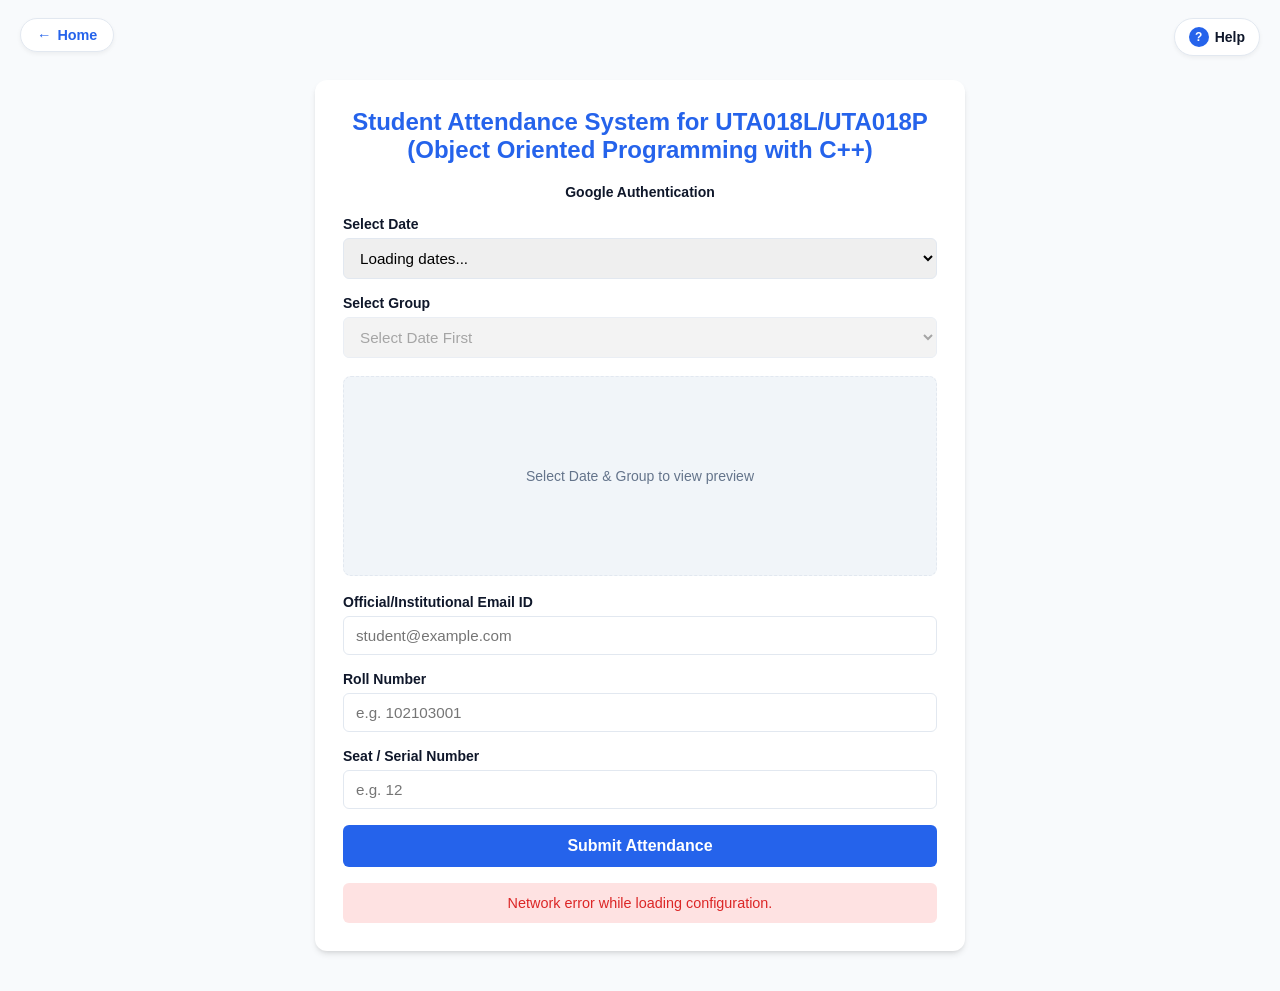
<file: attendance/index.html>
<!DOCTYPE html>
<html lang="en">
<head>
  <meta charset="UTF-8">
  <meta name="viewport" content="width=device-width, initial-scale=1.0">
  
  <meta http-equiv="Cache-Control" content="no-cache, no-store, must-revalidate">
  <meta http-equiv="Pragma" content="no-cache">
  <meta http-equiv="Expires" content="0">
  <title>Student Attendance System for UTA018L and UTA018P</title>
  <link rel="stylesheet" href="style.css">
</head>
<body>

<a href="https://suchat-subho.github.io/course/" class="home-btn" title="Back to Course Page">
  <span>←</span> Home
</a>

<div class="help-widget">
  <button id="helpToggleBtn" class="help-toggle-btn" aria-label="Help Instructions">
    <span class="help-icon">?</span> Help
  </button>

  <div id="helpBox" class="help-box">
    <div class="help-header">
      <h3>Instructions</h3>
      <button id="closeHelpBtn" class="close-help">&times;</button>
    </div>
    <div class="help-content">
      <ol>
        <li><strong>Google Sign-In:</strong> Sign in with your Google account.</li>
        <li><strong>Select Date:</strong> Choose your current class date.</li>
        <li><strong>Select Group:</strong> Pick your designated lab or lecture group.</li>
        <li><strong>View Layout:</strong> Confirm your seat using the seating diagram. Click to view full screen, then click again to zoom into specific sections.</li>
        <li><strong>Fill Details:</strong> Enter your thapar/student email, roll number, and seat/serial number from the given image.</li>
        <li><strong>Submit:</strong> Click <em>Submit Attendance</em> to record your entry.</li>
        <li><strong>Note:</strong> Fill all the details correctly. Otherwise, your attendance will be discarded.</li>
        <li><strong>Note:</strong> Mark your attendance within a week of the commencement of the class. After which the attendance will be freezed and no alteration will be possible.</li>
      </ol>
      <div class="discrepancy-note">
        <strong>⚠️ Reporting Discrepancies:</strong><br>
        Please contact the Instructor in person to report any attendance discrepancy during student visiting hours.
      </div>
    </div>
  </div>
</div>

<div class="container">
  <h1>Student Attendance System for UTA018L/UTA018P (Object Oriented Programming with C++)</h1>
  <!----------------------------->
    <!-- Google OAuth Button Block -->
    <div class="form-group">
      <center><label>Google Authentication</label>
      <div id="g_id_onload"
           data-client_id="873564791429-3f0dlpnc5tma0o9467p9m7kqcm597qc3.apps.googleusercontent.com"
           data-callback="handleCredentialResponse"
           data-auto_prompt="false">
      </div>
      <div class="g_id_signin"
           data-type="standard"
           data-size="large"
           data-theme="outline"
           data-text="sign_in_with"
           data-shape="rectangular"
           data-logo_alignment="left">
      </div>
      <div id="authStatus" class="auth-status-msg"></div>
    </div></center>
    <!--------------------------------------------->
  <form id="attendanceForm">
    <div class="form-group">
      <label for="classDate">Select Date</label>
      <select id="classDate" required>
        <option value="">Loading dates...</option>
      </select>
    </div>

    <div class="form-group">
      <label for="groupName">Select Group</label>
      <select id="groupName" required disabled>
        <option value="">Select Date First</option>
      </select>
    </div>

    <div class="image-preview-box">
      <span id="previewPlaceholder" class="image-placeholder">Select Date & Group to view preview</span>
      <img id="previewImg" alt="Classroom seating layout" title="Click to view full screen">
    </div>

    <div class="form-group">
      <label for="email">Official/Institutional Email ID</label>
      <input type="email" id="email" placeholder="student@example.com" required>
    </div>

    <div class="form-group">
      <label for="rollNumber">Roll Number</label>
      <input type="text" id="rollNumber" placeholder="e.g. 102103001" required>
    </div>

    <div class="form-group">
      <label for="serialNumber">Seat / Serial Number</label>
      <input type="number" id="serialNumber" placeholder="e.g. 12" required min="1">
    </div>

    <button type="submit" id="submitBtn">Submit Attendance</button>
  </form>

  <div id="statusMessage" class="status-msg"></div>
  <div id="statusHelp" class="status-hlp"> Email the corresponding student keeping the instructor in CC. Upon receiveing this type of email, the attendance will be deleted within 2 days.</div>
  <div id="okStatus" class="ok-status"><a href="https://suchat-subho.github.io/course/oop/?url=chkattendance"> Check current attendance status</a></div>
</div>

<div id="loadingModal" class="modal-overlay">
  <div class="modal-content">
    <div class="spinner"></div>
    <p id="loadingText">Processing request...</p>
  </div>
</div>

<div id="imageModal" class="image-modal-overlay">
  <span id="closeImageModal" class="close-modal">&times;</span>
  <img id="fullscreenImg" class="fullscreen-image" alt="Fullscreen Classroom View" title="Click to zoom in / out">
</div>

<script src="script.js"></script>
</body>
</html>
</file>
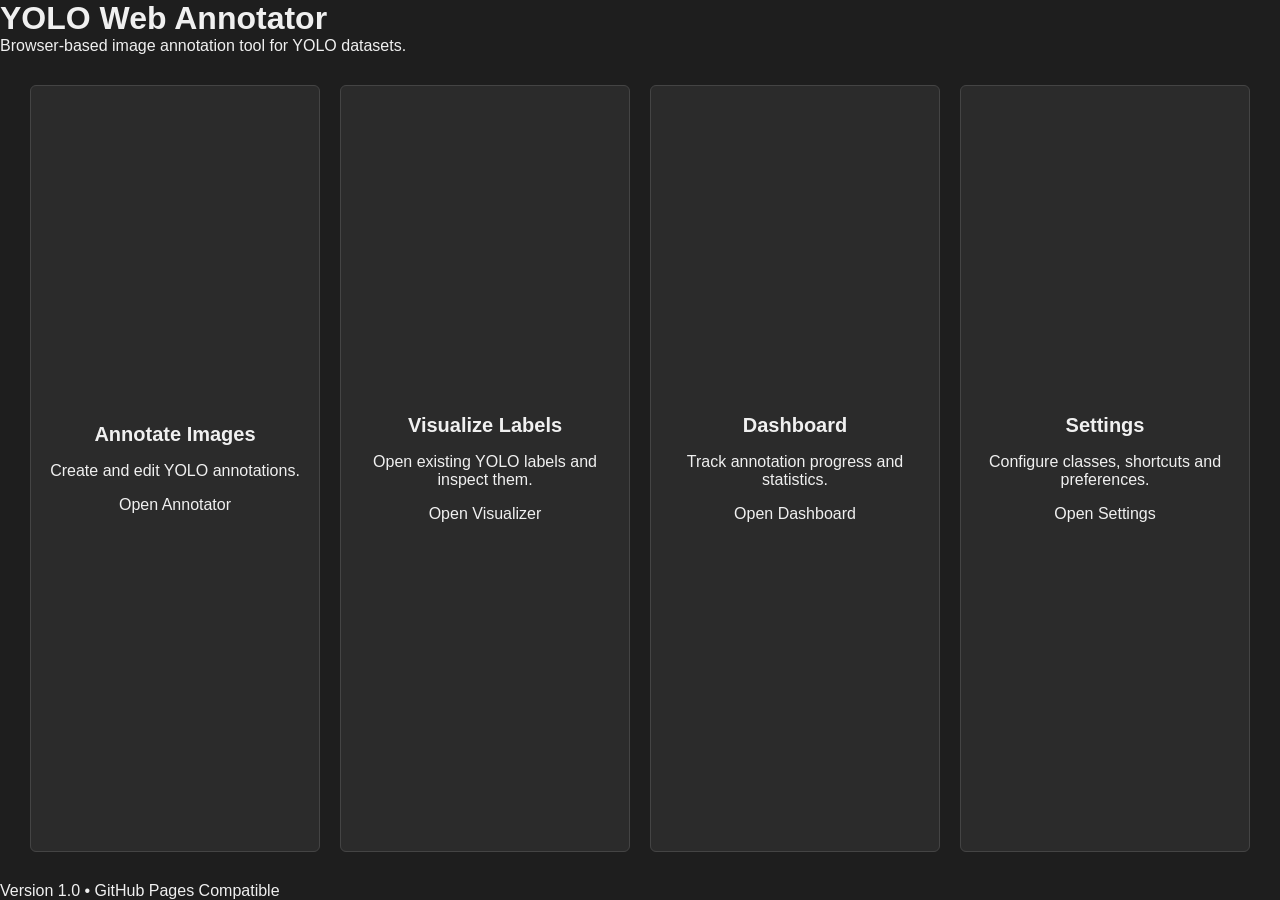
<file: attendance/bkup/frontend/index.html>
<!DOCTYPE html>
<html lang="en">
<head>
<meta charset="UTF-8">
<meta name="viewport" content="width=device-width,initial-scale=1">
<title>YOLO Web Annotator</title>

<link rel="icon" href="assets/favicon.png">
<link rel="stylesheet" href="css/style.css">

</head>
<body>

<header>

<h1>YOLO Web Annotator</h1>

<p>
Browser-based image annotation tool for YOLO datasets.
</p>

</header>

<main class="home">

<div class="card">

<h2>Annotate Images</h2>

<p>
Create and edit YOLO annotations.
</p>

<a class="button" href="annotate.html">
Open Annotator
</a>

</div>

<div class="card">

<h2>Visualize Labels</h2>

<p>
Open existing YOLO labels and inspect them.
</p>

<a class="button" href="visualize.html">
Open Visualizer
</a>

</div>

<div class="card">

<h2>Dashboard</h2>

<p>
Track annotation progress and statistics.
</p>

<a class="button" href="dashboard.html">
Open Dashboard
</a>

</div>

<div class="card">

<h2>Settings</h2>

<p>
Configure classes, shortcuts and preferences.
</p>

<a class="button" href="settings.html">
Open Settings
</a>

</div>

</main>

<footer>

Version 1.0 • GitHub Pages Compatible

</footer>

</body>
</html>
</file>
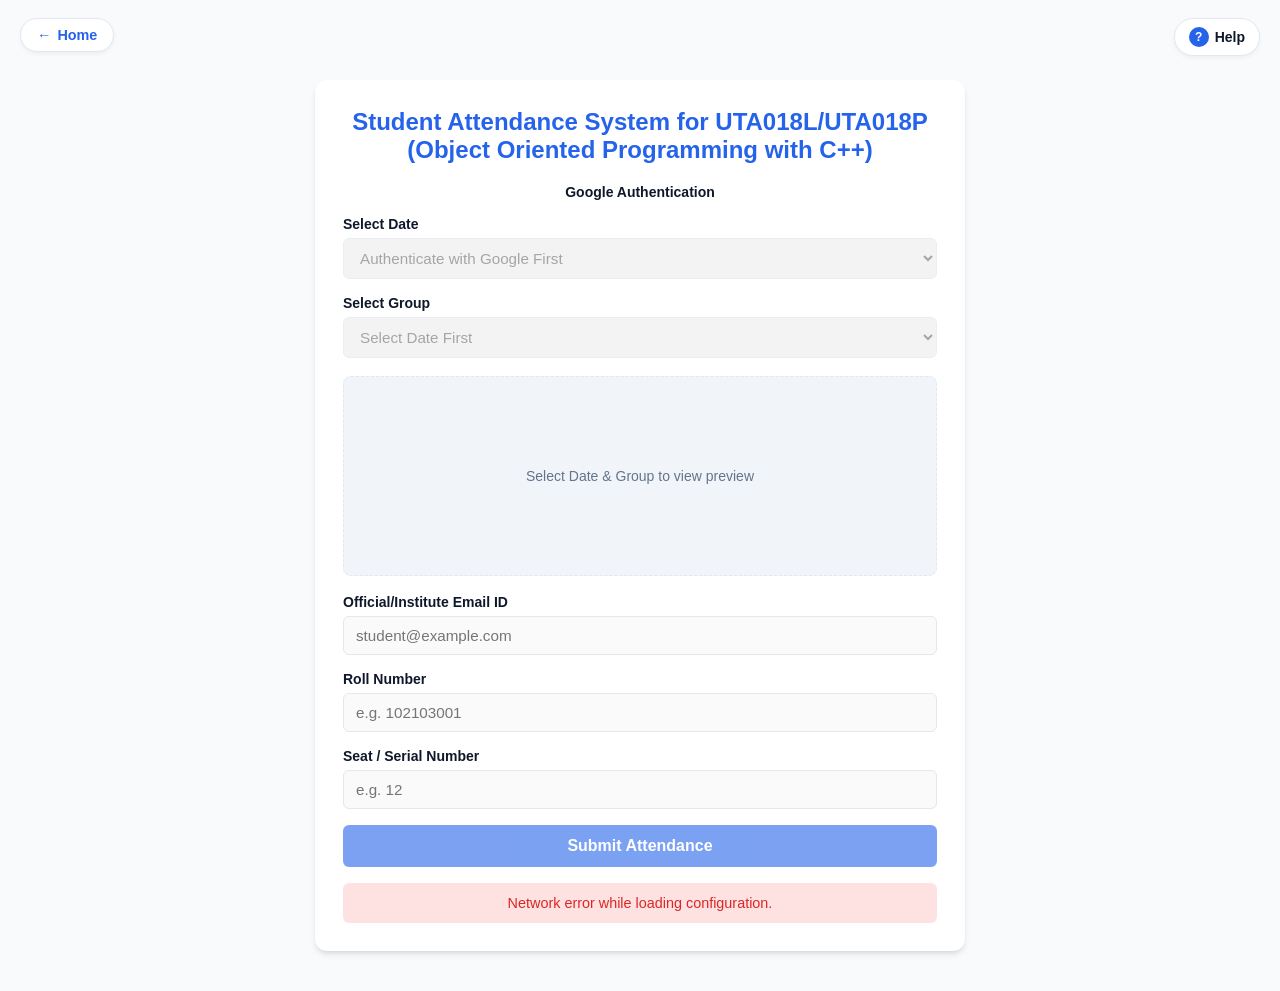
<file: attendance/index_with_oauth.html>
<!DOCTYPE html>
<html lang="en">
<head>
  <meta charset="UTF-8">
  <meta name="viewport" content="width=device-width, initial-scale=1.0">
  
  <meta http-equiv="Cache-Control" content="no-cache, no-store, must-revalidate">
  <meta http-equiv="Pragma" content="no-cache">
  <meta http-equiv="Expires" content="0">
  <title>Student Attendance System for UTA018L and UTA018P</title>
  <link rel="stylesheet" href="style.css">

  <!-- Include Google Identity Services Library -->
  <script src="https://accounts.google.com/gsi/client" async defer></script>
</head>
<body>

<a href="https://suchat-subho.github.io/course/" class="home-btn" title="Back to Course Page">
  <span>←</span> Home
</a>

<div class="help-widget">
  <button id="helpToggleBtn" class="help-toggle-btn" aria-label="Help Instructions">
    <span class="help-icon">?</span> Help
  </button>

  <div id="helpBox" class="help-box">
    <div class="help-header">
      <h3>Instructions</h3>
      <button id="closeHelpBtn" class="close-help">&times;</button>
    </div>
    <div class="help-content">
      <ol>
        <li><strong>Google Sign-In:</strong> Sign in with your Google account.</li>
        <li><strong>Select Date:</strong> Choose your current class date.</li>
        <li><strong>Select Group:</strong> Pick your designated lab or lecture group.</li>
        <li><strong>View Layout:</strong> Confirm your seat using the seating diagram.</li>
        <li><strong>Fill Details:</strong> Enter your official email ID, roll number, and seat number.</li>
        <li><strong>Submit:</strong> Click <em>Submit Attendance</em> to record your entry.</li>
      </ol>
      <div class="discrepancy-note">
        <strong>⚠️ Reporting Discrepancies:</strong><br>
        Please contact the Instructor in person during student visiting hours.
      </div>
    </div>
  </div>
</div>

<div class="container">
  <h1>Student Attendance System for UTA018L/UTA018P (Object Oriented Programming with C++)</h1>

  <form id="attendanceForm">

    <!-- Google OAuth Button Block -->
    <div class="form-group">
      <center><label>Google Authentication</label>
      <div id="g_id_onload"
           data-client_id="873564791429-3f0dlpnc5tma0o9467p9m7kqcm597qc3.apps.googleusercontent.com"
           data-callback="handleCredentialResponse"
           data-auto_prompt="false">
      </div>
      <div class="g_id_signin"
           data-type="standard"
           data-size="large"
           data-theme="outline"
           data-text="sign_in_with"
           data-shape="rectangular"
           data-logo_alignment="left">
      </div>
      <div id="authStatus" class="auth-status-msg"></div>
    </div></center>
    
    <div class="form-group">
      <label for="classDate">Select Date</label>
      <select id="classDate" required disabled>
        <option value="">Authenticate with Google First</option>
      </select>
    </div>

    <div class="form-group">
      <label for="groupName">Select Group</label>
      <select id="groupName" required disabled>
        <option value="">Select Date First</option>
      </select>
    </div>

    <div class="image-preview-box">
      <span id="previewPlaceholder" class="image-placeholder">Select Date & Group to view preview</span>
      <img id="previewImg" alt="Classroom seating layout" title="Click to view full screen">
    </div>

    <div class="form-group">
      <label for="email">Official/Institute Email ID</label>
      <input type="email" id="email" placeholder="student@example.com" required disabled>
    </div>

    <div class="form-group">
      <label for="rollNumber">Roll Number</label>
      <input type="text" id="rollNumber" placeholder="e.g. 102103001" required disabled>
    </div>

    <div class="form-group">
      <label for="serialNumber">Seat / Serial Number</label>
      <input type="number" id="serialNumber" placeholder="e.g. 12" required min="1" disabled>
    </div>

    <button type="submit" id="submitBtn" disabled>Submit Attendance</button>
  </form>

  <div id="statusMessage" class="status-msg"></div>
  <div id="statusHelp" class="status-hlp">
    Email the corresponding student keeping the instructor in CC with the subject line <strong>"UTA018 Attendance Issue"</strong>.
  </div>
  <div id="okStatus" class="ok-status">
    <a href="https://suchat-subho.github.io/course/oop/?url=chkattendance">Check current attendance status</a>
  </div>
</div>

<div id="loadingModal" class="modal-overlay">
  <div class="modal-content">
    <div class="spinner"></div>
    <p id="loadingText">Processing request...</p>
  </div>
</div>

<div id="imageModal" class="image-modal-overlay">
  <span id="closeImageModal" class="close-modal">&times;</span>
  <img id="fullscreenImg" class="fullscreen-image" alt="Fullscreen Classroom View">
</div>

<script src="script.js"></script>
</body>
</html>
</file>
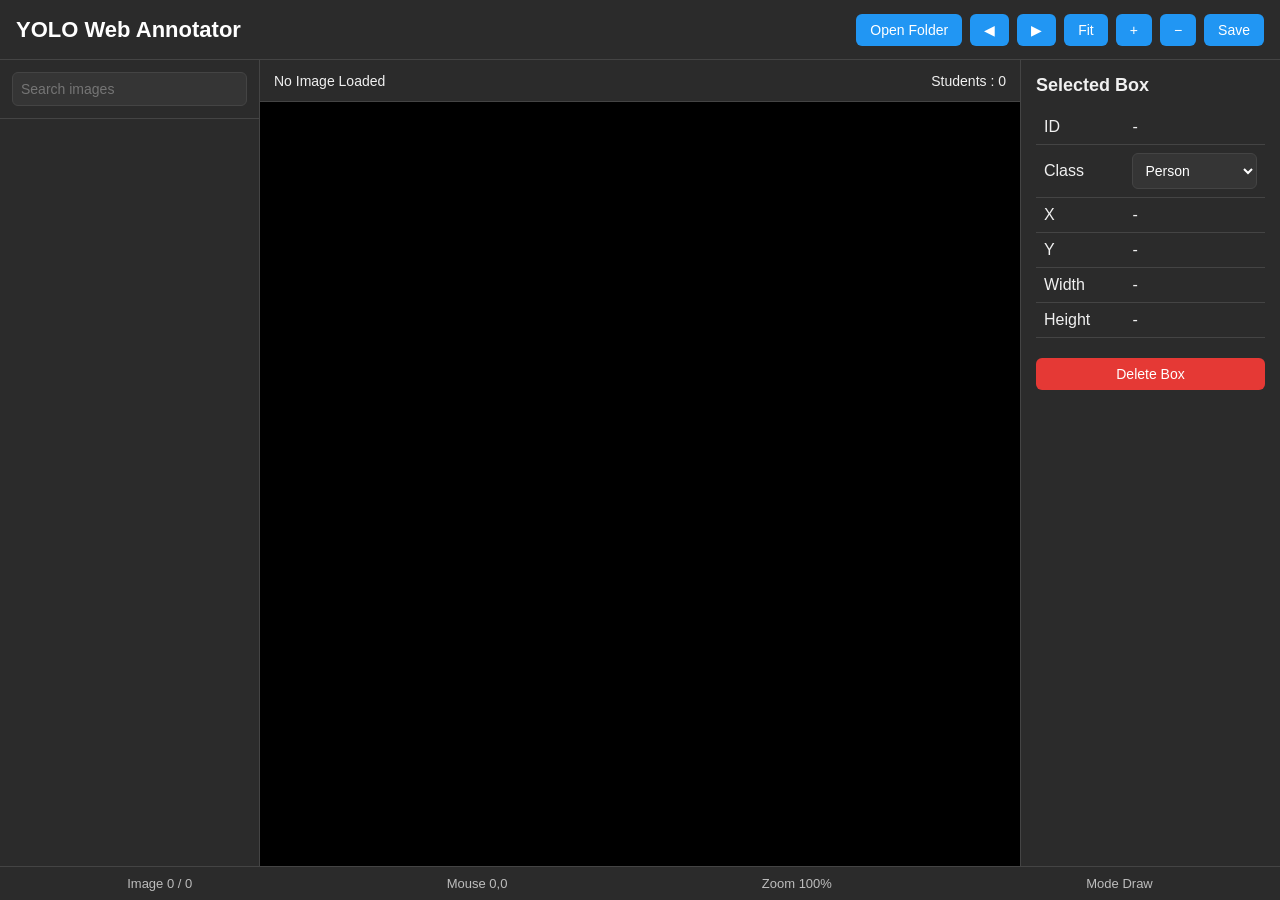
<file: attendance/bkup/frontend/annotate.html>
<!DOCTYPE html>
<html lang="en">
<head>

<meta charset="UTF-8">
<meta name="viewport" content="width=device-width,initial-scale=1">

<title>YOLO Annotator</title>

<link rel="icon" href="assets/favicon.png">
<link rel="stylesheet" href="css/style.css">
<link rel="stylesheet" href="css/layout.css">
<link rel="stylesheet" href="css/canvas.css">

</head>

<body>

<header id="topbar">

<div class="logo">
YOLO Web Annotator
</div>

<div class="toolbar">

<button id="openBtn">Open Folder</button>

<button id="prevBtn">◀</button>

<button id="nextBtn">▶</button>

<button id="fitBtn">Fit</button>

<button id="zoomInBtn">+</button>

<button id="zoomOutBtn">−</button>

<button id="saveBtn">Save</button>

</div>

</header>

<div id="workspace">

<aside id="sidebar">

<div class="search">

<input
id="searchBox"
type="text"
placeholder="Search images">

</div>

<ul id="imageList"></ul>

</aside>

<main id="viewer">

<div id="imageHeader">

<div id="imageName">
No Image Loaded
</div>

<div id="studentCount">
Students : 0
</div>

</div>

<div id="canvasContainer">

<canvas id="annotationCanvas"></canvas>

</div>

</main>

<aside id="propertyPanel">

<h3>Selected Box</h3>

<table>

<tr>
<td>ID</td>
<td id="boxID">-</td>
</tr>

<tr>
<td>Class</td>
<td>

<select id="classSelect">

<option value="0">
Person
</option>

</select>

</td>
</tr>

<tr>
<td>X</td>
<td id="boxX">-</td>
</tr>

<tr>
<td>Y</td>
<td id="boxY">-</td>
</tr>

<tr>
<td>Width</td>
<td id="boxWidth">-</td>
</tr>

<tr>
<td>Height</td>
<td id="boxHeight">-</td>
</tr>

</table>

<button id="deleteBtn">

Delete Box

</button>

</aside>

</div>

<footer id="statusbar">

<div>

Image

<span id="statusImage">

0 / 0

</span>

</div>

<div>

Mouse

<span id="mousePosition">

0,0

</span>

</div>

<div>

Zoom

<span id="zoomLevel">

100%

</span>

</div>

<div>

Mode

<span id="currentMode">

Draw

</span>

</div>

</footer>

<input
type="file"
id="imageInput"
accept=".jpg,.jpeg,.png"
multiple
hidden>

<input
type="file"
id="labelInput"
accept=".txt"
multiple
hidden>

<script type="module" src="js/app.js"></script>

</body>
</html>
</file>
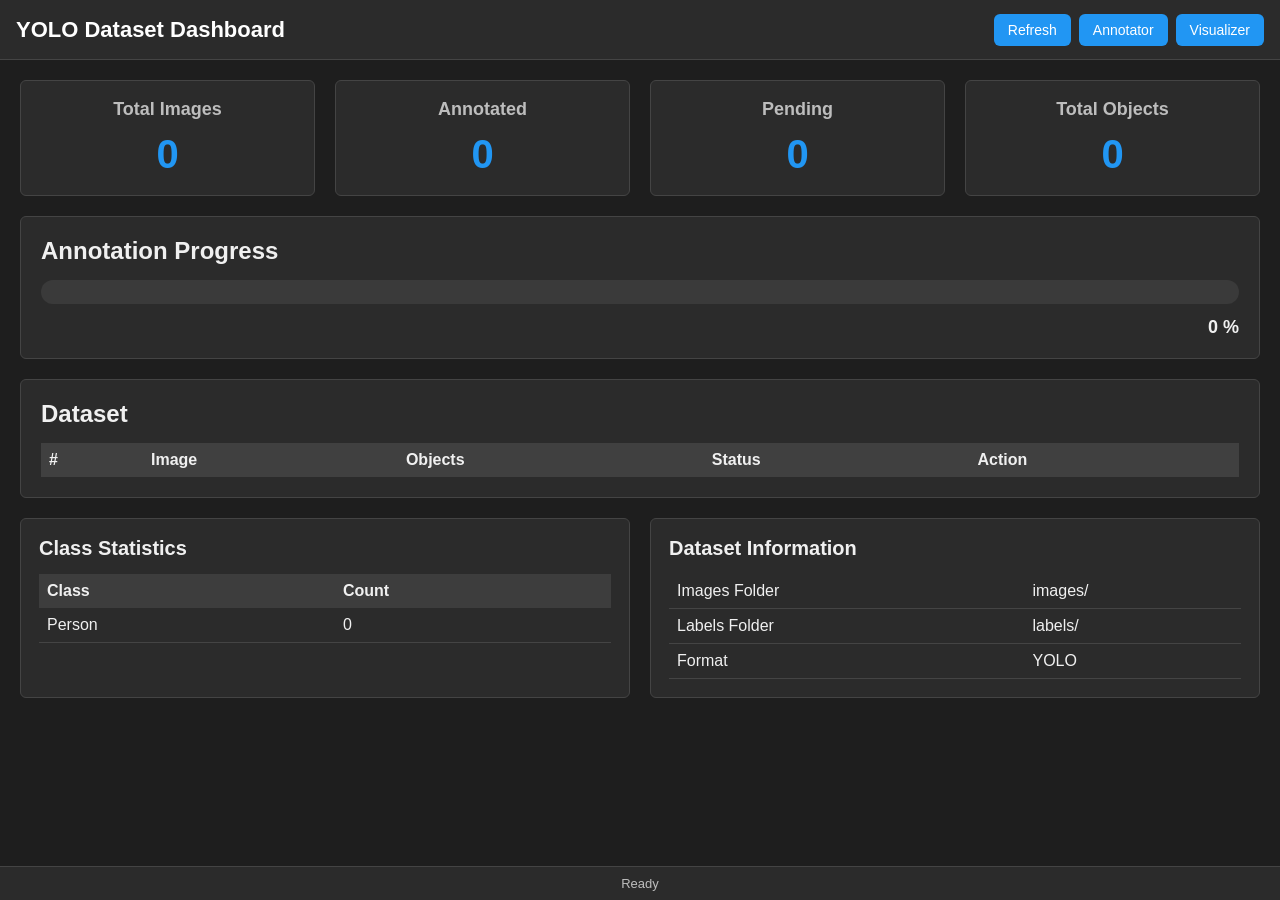
<file: attendance/bkup/frontend/dashboard.html>
<!DOCTYPE html>
<html lang="en">
<head>

<meta charset="UTF-8">
<meta name="viewport" content="width=device-width,initial-scale=1">

<title>YOLO Dashboard</title>

<link rel="icon" href="assets/favicon.png">
<link rel="stylesheet" href="css/style.css">
<link rel="stylesheet" href="css/dashboard.css">

</head>

<body>

<header id="topbar">

<div class="logo">

YOLO Dataset Dashboard

</div>

<div class="toolbar">

<button id="refreshBtn">
Refresh
</button>

<a href="annotate.html">

<button>

Annotator

</button>

</a>

<a href="visualize.html">

<button>

Visualizer

</button>

</a>

</div>

</header>

<main id="dashboard">

<section class="summary">

<div class="card">

<h2>Total Images</h2>

<div id="totalImages">

0

</div>

</div>

<div class="card">

<h2>Annotated</h2>

<div id="annotatedImages">

0

</div>

</div>

<div class="card">

<h2>Pending</h2>

<div id="pendingImages">

0

</div>

</div>

<div class="card">

<h2>Total Objects</h2>

<div id="totalObjects">

0

</div>

</div>

</section>

<section class="progress">

<h2>

Annotation Progress

</h2>

<progress
id="progressBar"
value="0"
max="100">
</progress>

<div id="progressText">

0 %

</div>

</section>

<section class="tableSection">

<h2>

Dataset

</h2>

<table id="datasetTable">

<thead>

<tr>

<th>#</th>

<th>Image</th>

<th>Objects</th>

<th>Status</th>

<th>Action</th>

</tr>

</thead>

<tbody>

</tbody>

</table>

</section>

<section class="statistics">

<div class="card">

<h2>

Class Statistics

</h2>

<table id="classTable">

<thead>

<tr>

<th>Class</th>

<th>Count</th>

</tr>

</thead>

<tbody>

<tr>

<td>Person</td>

<td id="personCount">

0

</td>

</tr>

</tbody>

</table>

</div>

<div class="card">

<h2>

Dataset Information

</h2>

<table>

<tr>

<td>

Images Folder

</td>

<td>

images/

</td>

</tr>

<tr>

<td>

Labels Folder

</td>

<td>

labels/

</td>

</tr>

<tr>

<td>

Format

</td>

<td>

YOLO

</td>

</tr>

</table>

</div>

</section>

</main>

<footer id="statusbar">

Ready

</footer>

<script type="module" src="js/dashboard.js"></script>

</body>

</html>
</file>
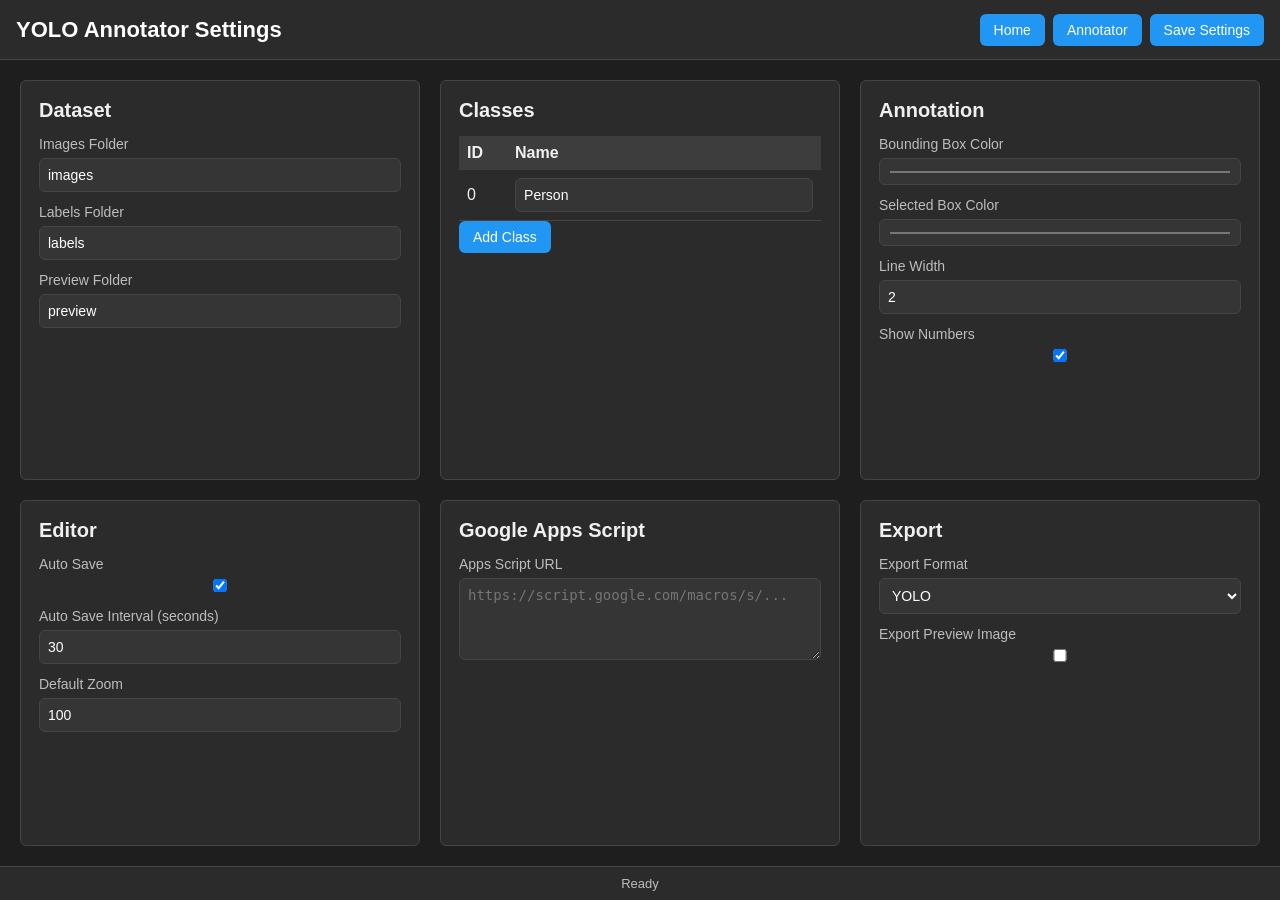
<file: attendance/bkup/frontend/settings.html>
<!DOCTYPE html>
<html lang="en">
<head>

<meta charset="UTF-8">
<meta name="viewport" content="width=device-width,initial-scale=1">

<title>Settings</title>

<link rel="icon" href="assets/favicon.png">
<link rel="stylesheet" href="css/style.css">

</head>

<body>

<header id="topbar">

<div class="logo">

YOLO Annotator Settings

</div>

<div class="toolbar">

<a href="index.html">

<button>Home</button>

</a>

<a href="annotate.html">

<button>Annotator</button>

</a>

<button id="saveSettingsBtn">

Save Settings

</button>

</div>

</header>

<main class="settings">

<section class="card">

<h2>Dataset</h2>

<label>

Images Folder

</label>

<input
id="imagesFolder"
type="text"
value="images">

<label>

Labels Folder

</label>

<input
id="labelsFolder"
type="text"
value="labels">

<label>

Preview Folder

</label>

<input
id="previewFolder"
type="text"
value="preview">

</section>

<section class="card">

<h2>Classes</h2>

<table id="classTable">

<thead>

<tr>

<th>ID</th>

<th>Name</th>

</tr>

</thead>

<tbody>

<tr>

<td>0</td>

<td>

<input
type="text"
value="Person">

</td>

</tr>

</tbody>

</table>

<button id="addClassBtn">

Add Class

</button>

</section>

<section class="card">

<h2>Annotation</h2>

<label>

Bounding Box Color

</label>

<input
type="color"
id="boxColor"
value="#FCBA03">

<label>

Selected Box Color

</label>

<input
type="color"
id="selectedColor"
value="#00FF00">

<label>

Line Width

</label>

<input
type="number"
id="lineWidth"
value="2">

<label>

Show Numbers

</label>

<input
type="checkbox"
id="showNumbers"
checked>

</section>

<section class="card">

<h2>Editor</h2>

<label>

Auto Save

</label>

<input
type="checkbox"
id="autosave"
checked>

<label>

Auto Save Interval (seconds)

</label>

<input
type="number"
id="autosaveInterval"
value="30">

<label>

Default Zoom

</label>

<input
type="number"
id="defaultZoom"
value="100">

</section>

<section class="card">

<h2>Google Apps Script</h2>

<label>

Apps Script URL

</label>

<textarea
id="gasURL"
rows="4"
placeholder="https://script.google.com/macros/s/...">
</textarea>

</section>

<section class="card">

<h2>Export</h2>

<label>

Export Format

</label>

<select id="exportFormat">

<option>

YOLO

</option>

<option>

JSON

</option>

<option>

YOLO + JSON

</option>

</select>

<label>

Export Preview Image

</label>

<input
type="checkbox"
id="exportPreview">

</section>

</main>

<footer id="statusbar">

Ready

</footer>

<script type="module" src="js/settings.js"></script>

</body>
</html>
</file>
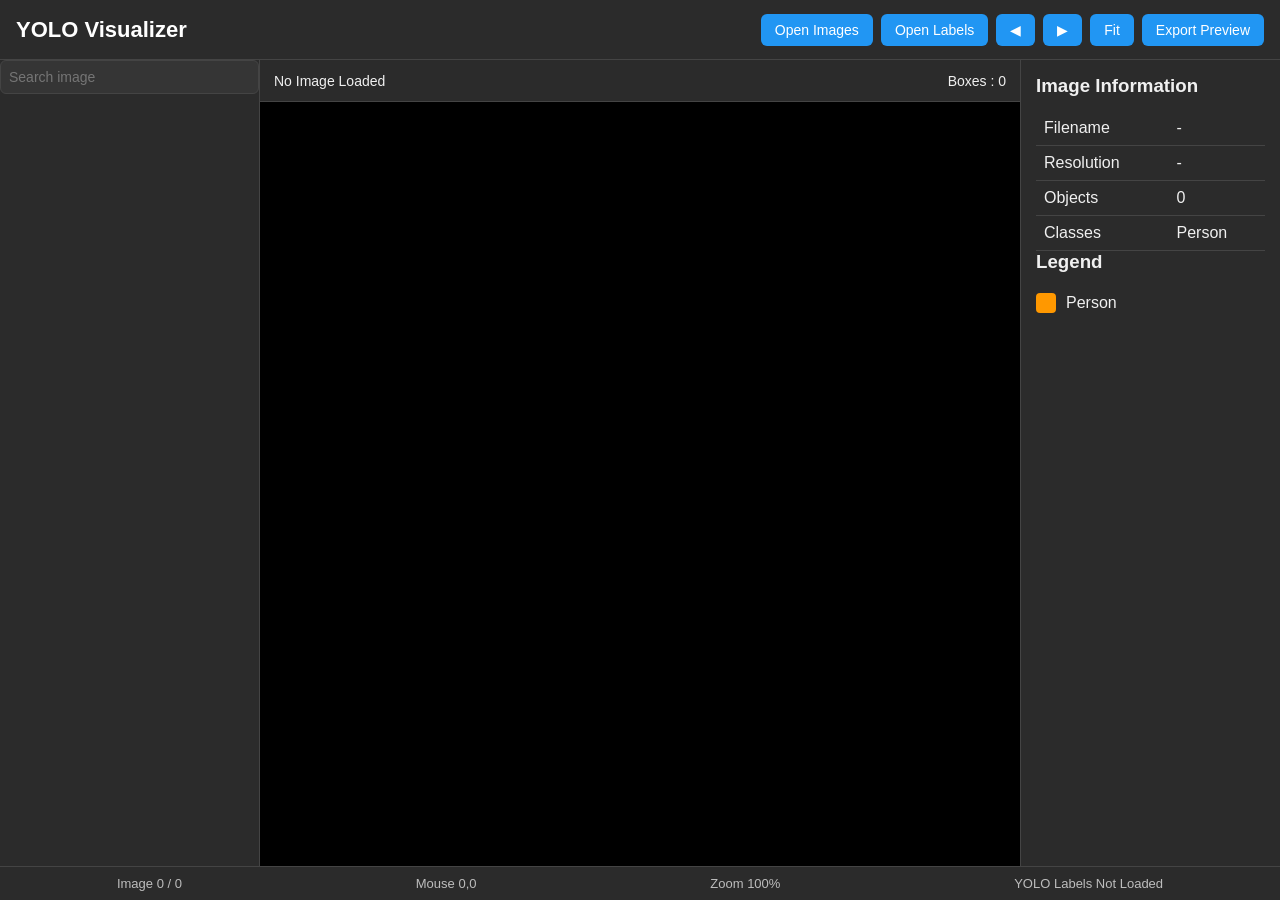
<file: attendance/bkup/frontend/visualize.html>
<!DOCTYPE html>
<html lang="en">
<head>

<meta charset="UTF-8">
<meta name="viewport" content="width=device-width,initial-scale=1">

<title>YOLO Visualizer</title>

<link rel="icon" href="assets/favicon.png">
<link rel="stylesheet" href="css/style.css">
<link rel="stylesheet" href="css/layout.css">
<link rel="stylesheet" href="css/canvas.css">

</head>

<body>

<header id="topbar">

<div class="logo">
YOLO Visualizer
</div>

<div class="toolbar">

<button id="openImageBtn">
Open Images
</button>

<button id="openLabelBtn">
Open Labels
</button>

<button id="prevBtn">
◀
</button>

<button id="nextBtn">
▶
</button>

<button id="fitBtn">
Fit
</button>

<button id="exportBtn">
Export Preview
</button>

</div>

</header>

<div id="workspace">

<aside id="sidebar">

<input
id="searchBox"
type="text"
placeholder="Search image">

<ul id="imageList"></ul>

</aside>

<main id="viewer">

<div id="imageHeader">

<div id="imageName">

No Image Loaded

</div>

<div id="labelInfo">

Boxes : 0

</div>

</div>

<div id="canvasContainer">

<canvas id="viewerCanvas"></canvas>

</div>

</main>

<aside id="infoPanel">

<h3>Image Information</h3>

<table>

<tr>
<td>Filename</td>
<td id="infoFilename">-</td>
</tr>

<tr>
<td>Resolution</td>
<td id="infoResolution">-</td>
</tr>

<tr>
<td>Objects</td>
<td id="infoObjects">0</td>
</tr>

<tr>
<td>Classes</td>
<td id="infoClasses">Person</td>
</tr>

</table>

<h3>Legend</h3>

<div class="legend">

<div class="legendItem">

<div class="legendColor person"></div>

<span>Person</span>

</div>

</div>

</aside>

</div>

<footer id="statusbar">

<div>

Image

<span id="statusImage">

0 / 0

</span>

</div>

<div>

Mouse

<span id="mousePosition">

0,0

</span>

</div>

<div>

Zoom

<span id="zoomLevel">

100%

</span>

</div>

<div>

YOLO Labels

<span id="labelStatus">

Not Loaded

</span>

</div>

</footer>

<input
type="file"
id="imageInput"
accept=".jpg,.jpeg,.png"
multiple
hidden>

<input
type="file"
id="labelInput"
accept=".txt"
multiple
hidden>

<script type="module" src="js/visualizer.js"></script>

</body>
</html>
</file>
<file: attendance/style.css>
:root {
  --primary: #2563eb;
  --primary-hover: #1d4ed8;
  --bg: #f8fafc;
  --card-bg: #ffffff;
  --text: #0f172a;
  --border: #e2e8f0;
  --success: #16a34a;
  --error: #dc2626;
  --warning: #d97706;
}

* { 
  box-sizing: border-box; 
  margin: 0; 
  padding: 0; 
}

body {
  font-family: -apple-system, BlinkMacSystemFont, "Segoe UI", Roboto, Helvetica, Arial, sans-serif;
  background-color: var(--bg);
  color: var(--text);
  display: flex;
  justify-content: center;
  align-items: center;
  padding: 80px 20px 40px;
  min-height: 100vh;
  position: relative;
}

/* Home Button (Top-Left) */
.home-btn {
  position: fixed;
  top: 18px;
  left: 20px;
  background-color: var(--card-bg);
  color: var(--primary);
  border: 1px solid var(--border);
  padding: 8px 16px;
  border-radius: 20px;
  text-decoration: none;
  font-size: 0.9rem;
  font-weight: 600;
  display: flex;
  align-items: center;
  gap: 6px;
  box-shadow: 0 2px 4px rgba(0,0,0,0.05);
  transition: all 0.2s ease;
  z-index: 500;
}

.home-btn:hover {
  background-color: var(--primary);
  color: white;
  border-color: var(--primary);
  transform: translateY(-1px);
}

/* Help Widget (Top-Right) */
.help-widget {
  position: fixed;
  top: 18px;
  right: 20px;
  z-index: 500;
}

.help-toggle-btn {
  background-color: var(--card-bg);
  color: var(--text);
  border: 1px solid var(--border);
  padding: 8px 14px;
  border-radius: 20px;
  font-size: 0.875rem;
  font-weight: 600;
  cursor: pointer;
  display: flex;
  align-items: center;
  gap: 6px;
  box-shadow: 0 2px 4px rgba(0,0,0,0.05);
  transition: all 0.2s ease;
  width: auto;
}

.help-toggle-btn:hover {
  border-color: var(--primary);
  color: var(--primary);
}

.help-icon {
  background-color: var(--primary);
  color: white;
  width: 20px;
  height: 20px;
  border-radius: 50%;
  display: inline-flex;
  align-items: center;
  justify-content: center;
  font-size: 0.75rem;
}

.help-box {
  position: absolute;
  top: 48px;
  right: 0;
  width: 450px;
  background: var(--card-bg);
  border: 1px solid var(--border);
  border-radius: 12px;
  box-shadow: 0 10px 25px -5px rgba(0, 0, 0, 0.15);
  display: none;
  overflow: hidden;
  animation: fadeIn 0.2s ease-in-out;
}

.help-box.active {
  display: block;
}

@keyframes fadeIn {
  from { opacity: 0; transform: translateY(-8px); }
  to { opacity: 1; transform: translateY(0); }
}

.help-header {
  background-color: #f1f5f9;
  padding: 12px 16px;
  display: flex;
  justify-content: space-between;
  align-items: center;
  border-bottom: 1px solid var(--border);
}

.help-header h3 {
  font-size: 0.95rem;
  color: var(--text);
}

.close-help {
  background: none;
  border: none;
  font-size: 1.25rem;
  cursor: pointer;
  color: #64748b;
  width: auto;
  padding: 0;
}

.close-help:hover {
  color: var(--text);
}

.help-content {
  padding: 16px;
  font-size: 0.85rem;
  color: #334155;
  line-height: 1.5;
}

.help-content ol {
  padding-left: 18px;
  margin-bottom: 14px;
}

.help-content li {
  margin-bottom: 6px;
}

.discrepancy-note {
  background-color: #fef3c7;
  border-left: 3px solid var(--warning);
  padding: 10px 12px;
  border-radius: 4px;
  color: #78350f;
  font-size: 0.8rem;
}

/* Container & Form */
.container {
  width: 100%;
  max-width: 650px;
  background: var(--card-bg);
  border-radius: 12px;
  box-shadow: 0 4px 6px -1px rgba(0,0,0,0.1), 0 2px 4px -2px rgba(0,0,0,0.1);
  padding: 28px;
}

h1 {
  font-size: 1.5rem;
  margin-bottom: 20px;
  text-align: center;
  color: var(--primary);
}

.form-group {
  margin-bottom: 16px;
}

label {
  display: block;
  font-weight: 600;
  font-size: 0.875rem;
  margin-bottom: 6px;
}

select, input {
  width: 100%;
  padding: 10px 12px;
  border: 1px solid var(--border);
  border-radius: 6px;
  font-size: 0.95rem;
  outline: none;
  transition: border-color 0.2s;
}

select:focus, input:focus {
  border-color: var(--primary);
}

.image-preview-box {
  margin: 18px 0;
  border: 1px dashed var(--border);
  border-radius: 8px;
  min-height: 200px;
  display: flex;
  align-items: center;
  justify-content: center;
  overflow: hidden;
  background-color: #f1f5f9;
}

.image-preview-box img {
  max-width: 100%;
  height: auto;
  display: none;
  cursor: zoom-in;
  transition: transform 0.2s ease;
}

.image-preview-box img:hover {
  transform: scale(1.01);
}

.image-placeholder {
  color: #64748b;
  font-size: 0.875rem;
  text-align: center;
  padding: 10px;
}

button[type="submit"] {
  width: 100%;
  padding: 12px;
  background-color: var(--primary);
  color: white;
  border: none;
  border-radius: 6px;
  font-size: 1rem;
  font-weight: 600;
  cursor: pointer;
  transition: background-color 0.2s;
}

button[type="submit"]:hover { 
  background-color: var(--primary-hover); 
}

button:disabled { 
  opacity: 0.6; 
  cursor: not-allowed; 
}

.status-msg {
  margin-top: 16px;
  padding: 12px;
  border-radius: 6px;
  font-size: 0.9rem;
  display: none;
  text-align: center;
}

.status-hlp {
  margin-top: 16px;
  padding: 12px;
  border-radius: 6px;
  font-size: 0.9rem;
  color: red;
  display: none;
  text-align: center;
  font-family: "Courier New", monospace;
}

.ok-status{
  margin-top: 16px;
  padding: 12px;
  border-radius: 6px;
  font-size: 0.9rem;
  font-weight: bold;
  color: red;
  display: none;
  text-align: center;
}

.status-msg.success { background-color: #dcfce7; color: var(--success); }
.status-msg.error { background-color: #fee2e2; color: var(--error); }
.status-msg.warning { background-color: #fef3c7; color: var(--warning); }

/* Modals & Zoom Effect */
.modal-overlay, .image-modal-overlay {
  position: fixed;
  top: 0;
  left: 0;
  width: 100vw;
  height: 100vh;
  display: flex;
  align-items: center;
  justify-content: center;
  z-index: 1000;
  opacity: 0;
  visibility: hidden;
  transition: opacity 0.25s ease, visibility 0.25s ease;
}

.modal-overlay {
  background-color: rgba(15, 23, 42, 0.5);
  backdrop-filter: blur(4px);
}

.image-modal-overlay {
  background-color: rgba(0, 0, 0, 0.9);
  z-index: 2000;
  padding: 20px;
  overflow: hidden;
}

.modal-overlay.active, .image-modal-overlay.active {
  opacity: 1;
  visibility: visible;
}

.modal-content {
  background: #ffffff;
  padding: 24px 32px;
  border-radius: 12px;
  box-shadow: 0 20px 25px -5px rgba(0, 0, 0, 0.1);
  display: flex;
  flex-direction: column;
  align-items: center;
  min-width: 240px;
}

.spinner {
  width: 42px;
  height: 42px;
  border: 4px solid var(--border);
  border-top-color: var(--primary);
  border-radius: 50%;
  animation: spin 0.8s linear infinite;
  margin-bottom: 12px;
}

@keyframes spin {
  to { transform: rotate(360deg); }
}

/* Zoomable Image */
.fullscreen-image {
  max-width: 90vw;
  max-height: 90vh;
  object-fit: contain;
  border-radius: 6px;
  cursor: zoom-in;
  transition: transform 0.2s ease, transform-origin 0.05s ease-out;
  transform-origin: center center;
}

.fullscreen-image.zoomed {
  transform: scale(2.5);
  cursor: zoom-out;
}

.close-modal {
  position: absolute;
  top: 15px;
  right: 25px;
  color: #ffffff;
  font-size: 40px;
  font-weight: bold;
  cursor: pointer;
  z-index: 2010;
}

.auth-status-msg {
  margin-top: 8px;
  font-size: 0.85rem;
  color: #64748b;
}

.auth-status-msg.authenticated {
  color: var(--success);
  font-weight: 600;
}
</file>
<file: attendance/bkup/frontend/css/style.css>
/******************************************************************************
    YOLO Web Annotator
    Global Stylesheet
******************************************************************************/

:root{

--bg:#1e1e1e;
--panel:#2b2b2b;
--panel2:#353535;

--border:#444;

--text:#f0f0f0;
--muted:#bdbdbd;

--primary:#2196f3;
--primary-hover:#1976d2;

--accent:#ff9800;
--danger:#e53935;
--success:#43a047;

--radius:6px;

--header-height:60px;
--footer-height:34px;

--sidebar-width:260px;
--property-width:260px;

--transition:.2s;

font-family:
"Segoe UI",
Roboto,
Arial,
sans-serif;

}

*{

margin:0;
padding:0;
box-sizing:border-box;

}

html,
body{

width:100%;
height:100%;

background:var(--bg);

color:var(--text);

overflow:hidden;

}

body{

display:flex;
flex-direction:column;

}

/******************************************************************************
HEADER
******************************************************************************/

#topbar{

height:var(--header-height);

background:var(--panel);

border-bottom:1px solid var(--border);

display:flex;

align-items:center;

justify-content:space-between;

padding:0 16px;

}

.logo{

font-size:22px;

font-weight:600;

color:white;

}

/******************************************************************************
TOOLBAR
******************************************************************************/

.toolbar{

display:flex;

gap:8px;

align-items:center;

}

button{

background:var(--primary);

color:white;

border:none;

padding:8px 14px;

border-radius:var(--radius);

cursor:pointer;

font-size:14px;

transition:background var(--transition);

}

button:hover{

background:var(--primary-hover);

}

button:disabled{

background:#666;

cursor:not-allowed;

}

/******************************************************************************
INPUTS
******************************************************************************/

input,
select,
textarea{

background:var(--panel2);

color:white;

border:1px solid var(--border);

border-radius:var(--radius);

padding:8px;

font-size:14px;

outline:none;

width:100%;

}

textarea{

resize:vertical;

}

/******************************************************************************
TABLES
******************************************************************************/

table{

width:100%;

border-collapse:collapse;

margin-top:10px;

}

th{

background:#3d3d3d;

padding:8px;

text-align:left;

}

td{

padding:8px;

border-bottom:1px solid var(--border);

}

/******************************************************************************
CARDS
******************************************************************************/

.card{

background:var(--panel);

border:1px solid var(--border);

border-radius:var(--radius);

padding:18px;

}

.card h2{

margin-bottom:14px;

font-size:20px;

}

/******************************************************************************
LINKS
******************************************************************************/

a{

text-decoration:none;

color:inherit;

}

/******************************************************************************
STATUS BAR
******************************************************************************/

#statusbar{

height:var(--footer-height);

background:var(--panel);

border-top:1px solid var(--border);

display:flex;

align-items:center;

justify-content:space-around;

font-size:13px;

color:var(--muted);

}

/******************************************************************************
HOME PAGE
******************************************************************************/

.home{

flex:1;

display:grid;

grid-template-columns:
repeat(auto-fit,minmax(280px,1fr));

gap:20px;

padding:30px;

overflow:auto;

}

.home .card{

display:flex;

flex-direction:column;

gap:16px;

align-items:center;

justify-content:center;

text-align:center;

}

.home h2{

margin-bottom:0;

}

/******************************************************************************
SETTINGS
******************************************************************************/

.settings{

flex:1;

padding:20px;

display:grid;

grid-template-columns:
repeat(auto-fit,minmax(380px,1fr));

gap:20px;

overflow:auto;

}

.settings label{

display:block;

margin-top:12px;

margin-bottom:6px;

font-size:14px;

color:var(--muted);

}

/******************************************************************************
SCROLLBAR
******************************************************************************/

::-webkit-scrollbar{

width:8px;

height:8px;

}

::-webkit-scrollbar-track{

background:#2b2b2b;

}

::-webkit-scrollbar-thumb{

background:#666;

border-radius:10px;

}

::-webkit-scrollbar-thumb:hover{

background:#888;

}
</file>
<file: attendance/bkup/frontend/css/layout.css>
/******************************************************************************
    layout.css
    Main Application Layout
******************************************************************************/

/* Workspace ***************************************************************/

#workspace{

flex:1;

display:grid;

grid-template-columns:
260px
1fr
260px;

overflow:hidden;

}

/* Sidebar *****************************************************************/

#sidebar{

background:var(--panel);

border-right:1px solid var(--border);

display:flex;

flex-direction:column;

overflow:hidden;

}

/* Search ******************************************************************/

.search{

padding:12px;

border-bottom:1px solid var(--border);

}

#searchBox{

width:100%;

}

/* Image List ***************************************************************/

#imageList{

list-style:none;

flex:1;

overflow-y:auto;

}

#imageList li{

padding:12px;

border-bottom:1px solid #3b3b3b;

cursor:pointer;

transition:.15s;

}

#imageList li:hover{

background:#404040;

}

#imageList li.active{

background:var(--primary);

color:white;

}

/* Viewer ******************************************************************/

#viewer{

display:flex;

flex-direction:column;

background:#181818;

overflow:hidden;

}

/* Image Header *************************************************************/

#imageHeader{

height:42px;

display:flex;

align-items:center;

justify-content:space-between;

padding:0 14px;

background:#2b2b2b;

border-bottom:1px solid var(--border);

font-size:14px;

}

/* Canvas Container *********************************************************/

#canvasContainer{

flex:1;

display:flex;

align-items:center;

justify-content:center;

overflow:hidden;

position:relative;

background:#202020;

}

/* Property Panel ***********************************************************/

#propertyPanel{

background:var(--panel);

border-left:1px solid var(--border);

padding:15px;

overflow-y:auto;

}

#propertyPanel h3{

margin-bottom:14px;

font-size:18px;

}

#propertyPanel table{

margin-bottom:20px;

}

#propertyPanel button{

width:100%;

background:var(--danger);

}

#propertyPanel button:hover{

background:#c62828;

}

/* Information Panel (Visualizer) ******************************************/

#infoPanel{

background:var(--panel);

border-left:1px solid var(--border);

padding:15px;

overflow-y:auto;

}

#infoPanel h3{

margin-bottom:14px;

}

.legend{

margin-top:20px;

}

.legendItem{

display:flex;

align-items:center;

gap:10px;

margin-bottom:10px;

}

.legendColor{

width:20px;

height:20px;

border-radius:4px;

}

.legendColor.person{

background:#ff9800;

}

/* Responsive ***************************************************************/

@media(max-width:1200px){

#workspace{

grid-template-columns:
220px
1fr
220px;

}

}

@media(max-width:900px){

#workspace{

grid-template-columns:
1fr;

}

#sidebar{

display:none;

}

#propertyPanel,
#infoPanel{

display:none;

}

}
</file>
<file: attendance/bkup/frontend/css/canvas.css>
/******************************************************************************
    canvas.css
    Canvas Styling
******************************************************************************/

/* Canvas Container *********************************************************/

#canvasContainer{

flex:1;

position:relative;

overflow:hidden;

display:flex;

justify-content:center;

align-items:center;

background:
linear-gradient(45deg,#2d2d2d 25%,transparent 25%),
linear-gradient(-45deg,#2d2d2d 25%,transparent 25%),
linear-gradient(45deg,transparent 75%,#2d2d2d 75%),
linear-gradient(-45deg,transparent 75%,#2d2d2d 75%);

background-size:24px 24px;

background-position:
0 0,
0 12px,
12px -12px,
-12px 0;

}

/******************************************************************************
Canvas
******************************************************************************/

canvas{

background:#000;

border:1px solid #555;

box-shadow:
0 0 15px rgba(0,0,0,.6);

display:block;

image-rendering:auto;

user-select:none;

}

/******************************************************************************
Cursor Modes
******************************************************************************/

canvas.draw{

cursor:crosshair;

}

canvas.select{

cursor:default;

}

canvas.move{

cursor:move;

}

canvas.pan{

cursor:grab;

}

canvas.panning{

cursor:grabbing;

}

canvas.resize-n{

cursor:n-resize;

}

canvas.resize-s{

cursor:s-resize;

}

canvas.resize-e{

cursor:e-resize;

}

canvas.resize-w{

cursor:w-resize;

}

canvas.resize-ne{

cursor:ne-resize;

}

canvas.resize-nw{

cursor:nw-resize;

}

canvas.resize-se{

cursor:se-resize;

}

canvas.resize-sw{

cursor:sw-resize;

}

/******************************************************************************
Loading Overlay
******************************************************************************/

#loadingOverlay{

position:absolute;

inset:0;

display:none;

justify-content:center;

align-items:center;

background:rgba(0,0,0,.65);

color:white;

font-size:20px;

font-weight:bold;

z-index:100;

}

#loadingOverlay.show{

display:flex;

}

/******************************************************************************
Selection Rectangle
******************************************************************************/

.selection{

position:absolute;

border:2px dashed #00ff00;

pointer-events:none;

}

/******************************************************************************
Resize Handles
******************************************************************************/

.handle{

position:absolute;

width:8px;

height:8px;

background:#ffffff;

border:1px solid #000;

pointer-events:none;

}

.handle.nw{

cursor:nw-resize;

}

.handle.ne{

cursor:ne-resize;

}

.handle.sw{

cursor:sw-resize;

}

.handle.se{

cursor:se-resize;

}

/******************************************************************************
Status Badge
******************************************************************************/

#canvasStatus{

position:absolute;

top:10px;

right:10px;

background:rgba(0,0,0,.65);

padding:8px 12px;

border-radius:6px;

font-size:13px;

color:white;

z-index:10;

}

/******************************************************************************
Zoom Indicator
******************************************************************************/

#zoomIndicator{

position:absolute;

bottom:12px;

right:12px;

background:#2196f3;

color:white;

padding:6px 10px;

border-radius:5px;

font-size:13px;

display:none;

}

#zoomIndicator.show{

display:block;

}

/******************************************************************************
Mini Help
******************************************************************************/

#canvasHelp{

position:absolute;

left:12px;

bottom:12px;

background:rgba(30,30,30,.8);

padding:10px;

border-radius:6px;

font-size:12px;

line-height:1.6;

color:#ddd;

}

#canvasHelp kbd{

background:#444;

padding:2px 6px;

border-radius:3px;

font-size:11px;

}

/******************************************************************************
Animation
******************************************************************************/

.fade{

animation:fadeIn .2s ease;

}

@keyframes fadeIn{

from{

opacity:0;

}

to{

opacity:1;

}

}
</file>
<file: attendance/bkup/frontend/css/dashboard.css>
/******************************************************************************
    dashboard.css
******************************************************************************/

#dashboard{

flex:1;

display:flex;

flex-direction:column;

gap:20px;

padding:20px;

overflow:auto;

}

/******************************************************************************
Summary Cards
******************************************************************************/

.summary{

display:grid;

grid-template-columns:repeat(auto-fit,minmax(220px,1fr));

gap:20px;

}

.summary .card{

text-align:center;

}

.summary h2{

font-size:18px;

margin-bottom:12px;

color:var(--muted);

}

.summary div{

font-size:40px;

font-weight:bold;

color:var(--primary);

}

/******************************************************************************
Progress
******************************************************************************/

.progress{

background:var(--panel);

border:1px solid var(--border);

border-radius:var(--radius);

padding:20px;

}

.progress h2{

margin-bottom:15px;

}

progress{

width:100%;

height:24px;

appearance:none;

}

progress::-webkit-progress-bar{

background:#3a3a3a;

border-radius:20px;

}

progress::-webkit-progress-value{

background:var(--success);

border-radius:20px;

}

#progressText{

margin-top:12px;

font-size:18px;

font-weight:bold;

text-align:right;

}

/******************************************************************************
Dataset Table
******************************************************************************/

.tableSection{

background:var(--panel);

border:1px solid var(--border);

border-radius:var(--radius);

padding:20px;

}

#datasetTable{

margin-top:15px;

}

#datasetTable th{

background:#404040;

}

#datasetTable tr:hover{

background:#353535;

}

#datasetTable td{

vertical-align:middle;

}

/******************************************************************************
Status Badges
******************************************************************************/

.badge{

display:inline-block;

padding:4px 10px;

border-radius:20px;

font-size:12px;

font-weight:bold;

color:white;

}

.badge.complete{

background:var(--success);

}

.badge.pending{

background:var(--accent);

}

.badge.missing{

background:var(--danger);

}

/******************************************************************************
Statistics
******************************************************************************/

.statistics{

display:grid;

grid-template-columns:1fr 1fr;

gap:20px;

}

.statistics .card{

height:100%;

}

.statistics table{

margin-top:10px;

}

/******************************************************************************
Action Buttons
******************************************************************************/

.actionButton{

padding:6px 12px;

background:var(--primary);

border:none;

border-radius:5px;

color:white;

cursor:pointer;

}

.actionButton:hover{

background:var(--primary-hover);

}

/******************************************************************************
Charts (Future)
******************************************************************************/

.chart{

height:300px;

display:flex;

align-items:center;

justify-content:center;

border:2px dashed #555;

border-radius:8px;

color:#888;

}

/******************************************************************************
Responsive
******************************************************************************/

@media(max-width:900px){

.statistics{

grid-template-columns:1fr;

}

.summary{

grid-template-columns:repeat(auto-fit,minmax(170px,1fr));

}

}

@media(max-width:600px){

#dashboard{

padding:10px;

}

.summary{

grid-template-columns:1fr;

}

.summary div{

font-size:32px;

}

}
</file>
